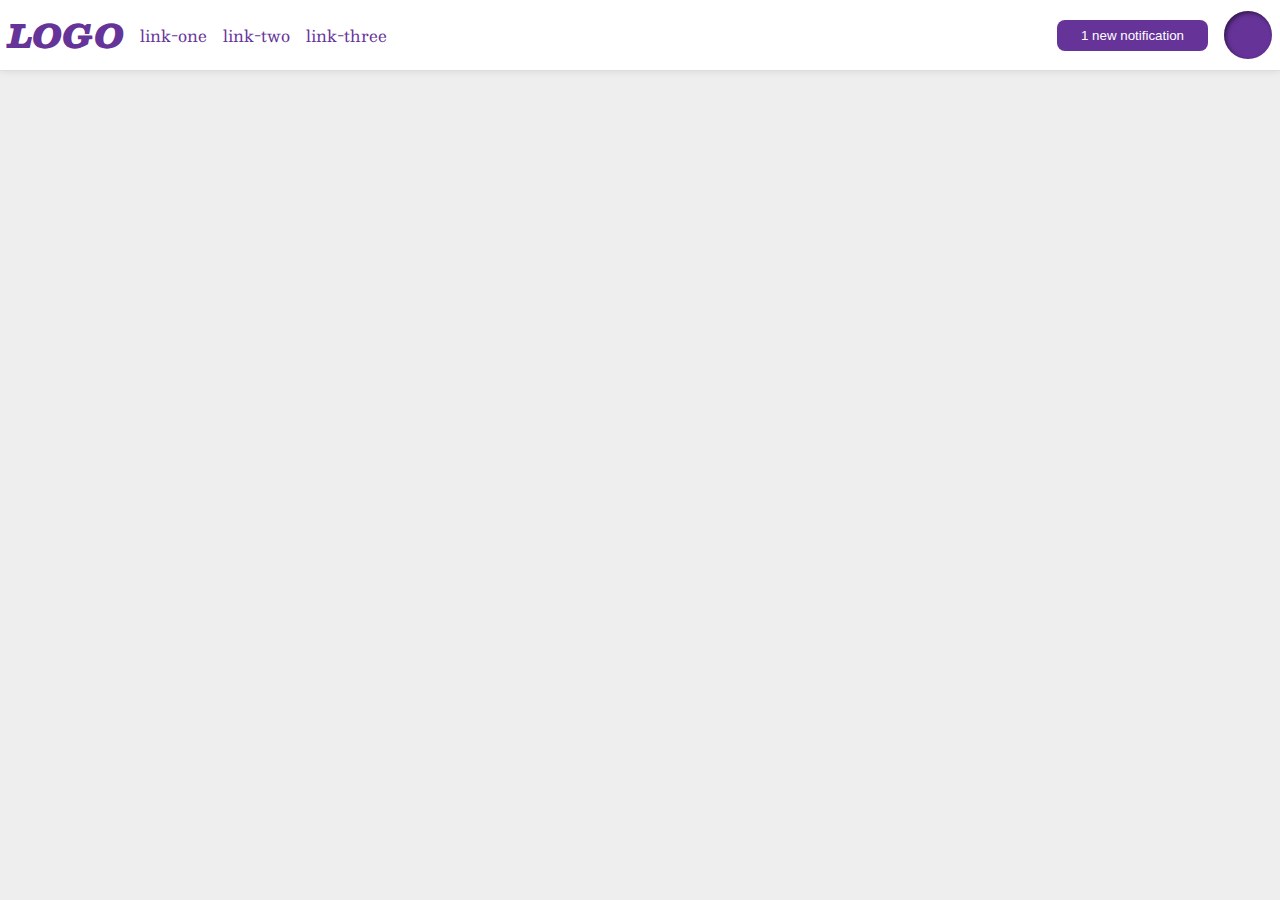
<file: flex/03-flex-header-2/index.html>
<!DOCTYPE html>
<html lang="en">
  <head>
    <meta charset="UTF-8">
    <meta http-equiv="X-UA-Compatible" content="IE=edge">
    <meta name="viewport" content="width=device-width, initial-scale=1.0">
    <title>Flex Header 2</title>
    <link rel="stylesheet" href="style.css">
  </head>
  <body>
    <div class="header">
      <div class="left">
        <div class="logo">
          LOGO
        </div>
        <ul class="links">
          <li><a href="google.com">link-one</a></li>
          <li><a href="google.com">link-two</a></li>
          <li><a href="google.com">link-three</a></li>
        </ul>
      </div>
      <div class="right">
        <button class="notifications">
          1 new notification
        </button>
        <div class="profile-image"></div>
      </div>
    </div>
  </body>
</html>
</file>
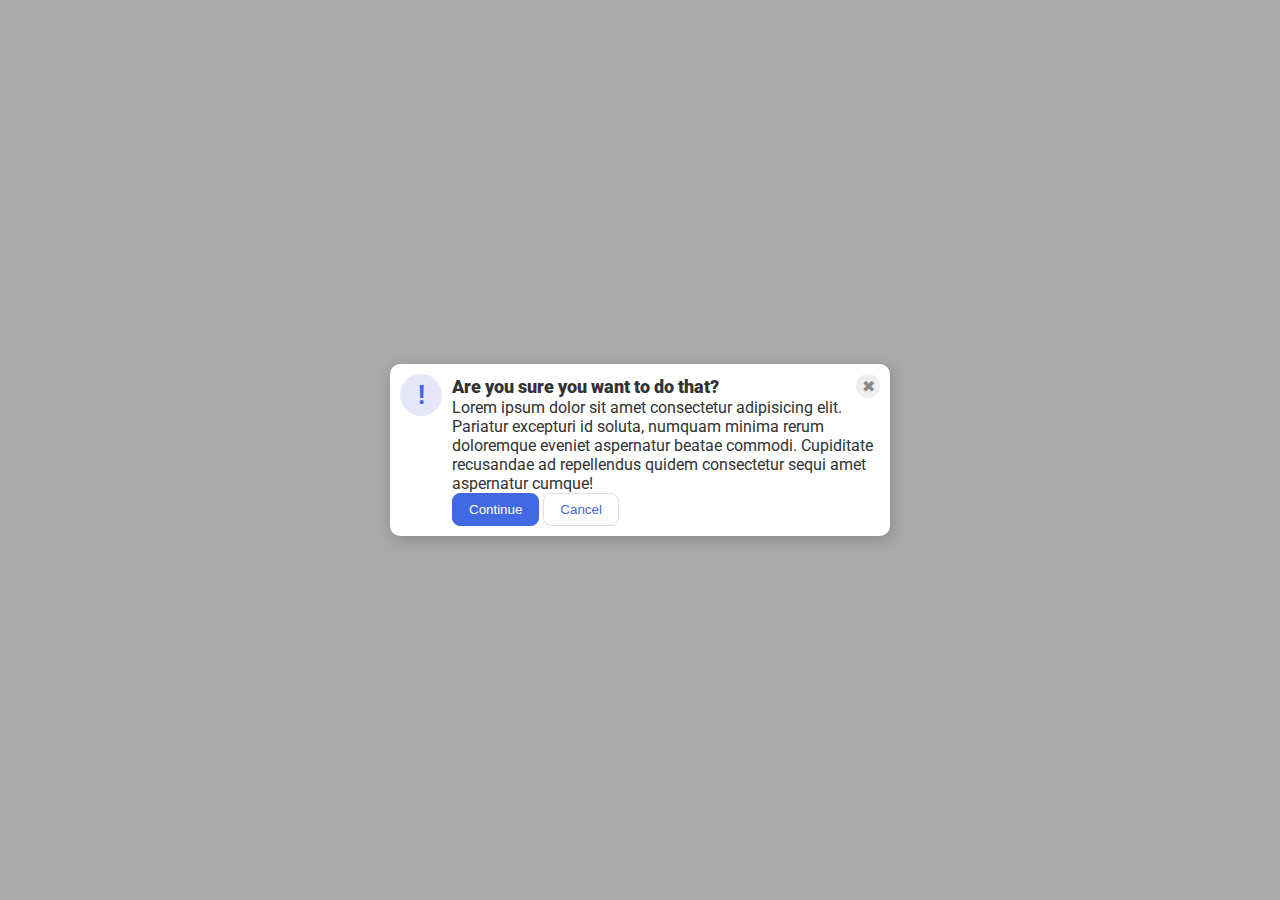
<file: flex/05-flex-modal/index.html>
<!DOCTYPE html>
<html lang="en">
  <head>
    <meta charset="UTF-8">
    <meta http-equiv="X-UA-Compatible" content="IE=edge">
    <meta name="viewport" content="width=device-width, initial-scale=1.0">
    <link rel="stylesheet" href="style.css">
    <title>Modal</title>
  </head>
  <body>
    <div class="modal">
      <div class="icon">!</div>
      <div class="main">
        <div class="header">Are you sure you want to do that?
        <button class="close-button">✖</button></div>
        <div class="text">Lorem ipsum dolor sit amet consectetur adipisicing elit. Pariatur excepturi id soluta, numquam minima rerum doloremque eveniet aspernatur beatae commodi. Cupiditate recusandae ad repellendus quidem consectetur sequi amet aspernatur cumque!</div>
        <button class="continue">Continue</button>
        <button class="cancel">Cancel</button>
      </div>
    </div>
  </body>
</html>
</file>
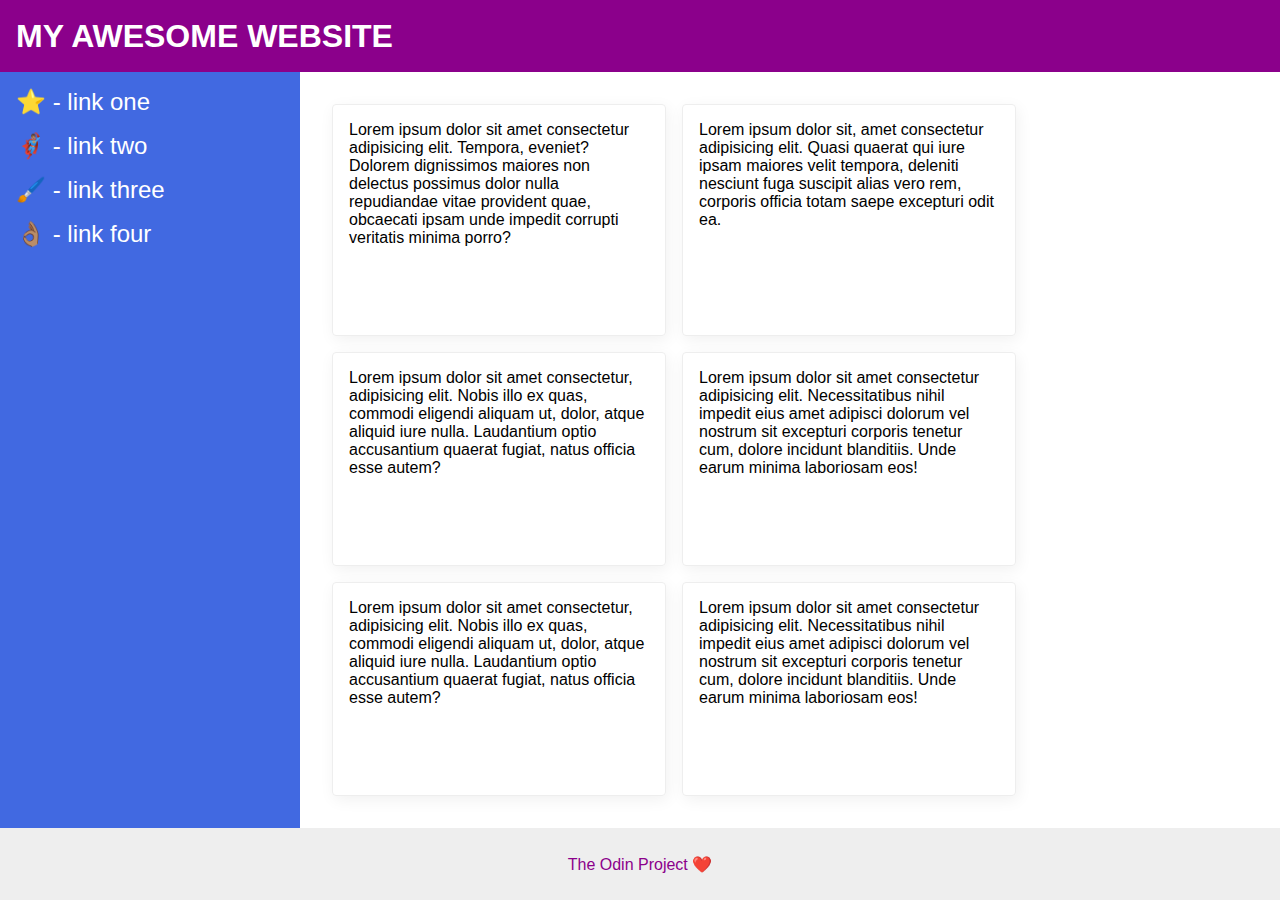
<file: flex/07-flex-layout-2/index.html>
<!DOCTYPE html>
<html lang="en">
  <head>
    <meta charset="UTF-8">
    <meta http-equiv="X-UA-Compatible" content="IE=edge">
    <meta name="viewport" content="width=device-width, initial-scale=1.0">
    <title>The Holy Grail</title>
    <link rel="stylesheet" href="style.css">
  </head>
  <body>
    <div class="header">
      MY AWESOME WEBSITE
    </div>
    <div class="main">
      <div class="sidebar">
        <div class="lent">
          <ul>
            <li><a href="#">⭐ - link one</a></li>
            <li><a href="#">🦸🏽‍♂️ - link two</a></li>
            <li><a href="#">🖌️ - link three</a></li>
            <li><a href="#">👌🏽 - link four</a></li>
          </ul>
        </div>
      </div>
      <div class="pad">
        <div class="card">Lorem ipsum dolor sit amet consectetur adipisicing elit. Tempora, eveniet? Dolorem dignissimos maiores non delectus possimus dolor nulla repudiandae vitae provident quae, obcaecati ipsam unde impedit corrupti veritatis minima porro?</div>
        <div class="card">Lorem ipsum dolor sit, amet consectetur adipisicing elit. Quasi quaerat qui iure ipsam maiores velit tempora, deleniti nesciunt fuga suscipit alias vero rem, corporis officia totam saepe excepturi odit ea.</div>
        <div class="card">Lorem ipsum dolor sit amet consectetur, adipisicing elit. Nobis illo ex quas, commodi eligendi aliquam ut, dolor, atque aliquid iure nulla. Laudantium optio accusantium quaerat fugiat, natus officia esse autem?</div>
        <div class="card">Lorem ipsum dolor sit amet consectetur adipisicing elit. Necessitatibus nihil impedit eius amet adipisci dolorum vel nostrum sit excepturi corporis tenetur cum, dolore incidunt blanditiis. Unde earum minima laboriosam eos!</div>
        <div class="card">Lorem ipsum dolor sit amet consectetur, adipisicing elit. Nobis illo ex quas, commodi eligendi aliquam ut, dolor, atque aliquid iure nulla. Laudantium optio accusantium quaerat fugiat, natus officia esse autem?</div>
        <div class="card">Lorem ipsum dolor sit amet consectetur adipisicing elit. Necessitatibus nihil impedit eius amet adipisci dolorum vel nostrum sit excepturi corporis tenetur cum, dolore incidunt blanditiis. Unde earum minima laboriosam eos!</div>
      </div>
    </div>
    <div class="footer">
      The Odin Project ❤️
    </div>
  </body>
</html>
</file>
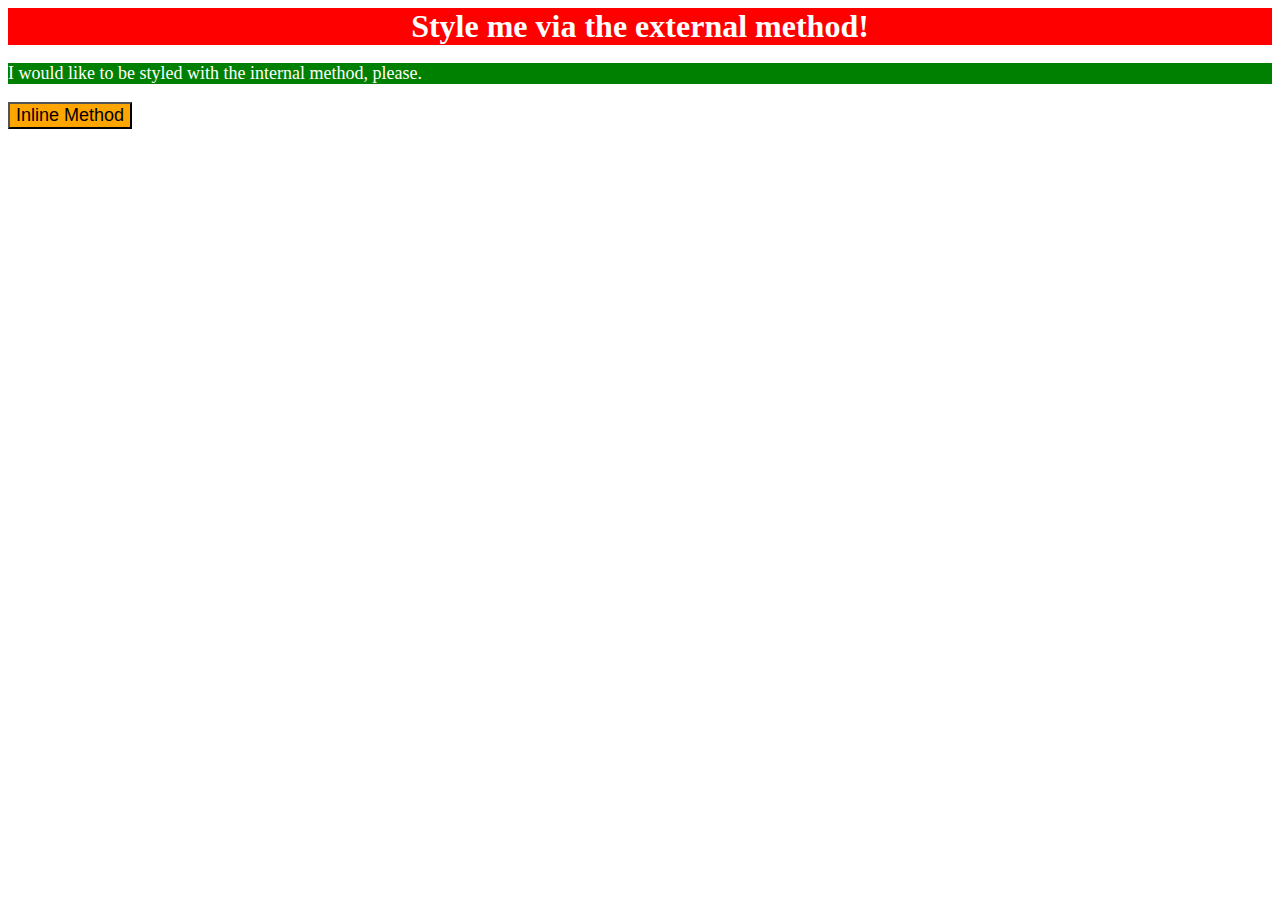
<file: foundations/01-css-methods/index.html>
<!DOCTYPE html>
<html lang="en">
  <head>
    <meta charset="UTF-8">
    <meta http-equiv="X-UA-Compatible" content="IE=edge">
    <meta name="viewport" content="width=device-width, initial-scale=1.0">
    <title>Methods for Adding CSS</title>
    <link rel="stylesheet" href="style.css">

    <style>
      p {
        background-color: green;
        color: white;
        font-size: 18px;
      }
    </style>
  </head>
  <body>
    <div>Style me via the external method!</div>
    <p>I would like to be styled with the internal method, please.</p>
    <button style="background-color: orange; font-size: 18px;">Inline Method</button>
  </body>
</html>
</file>
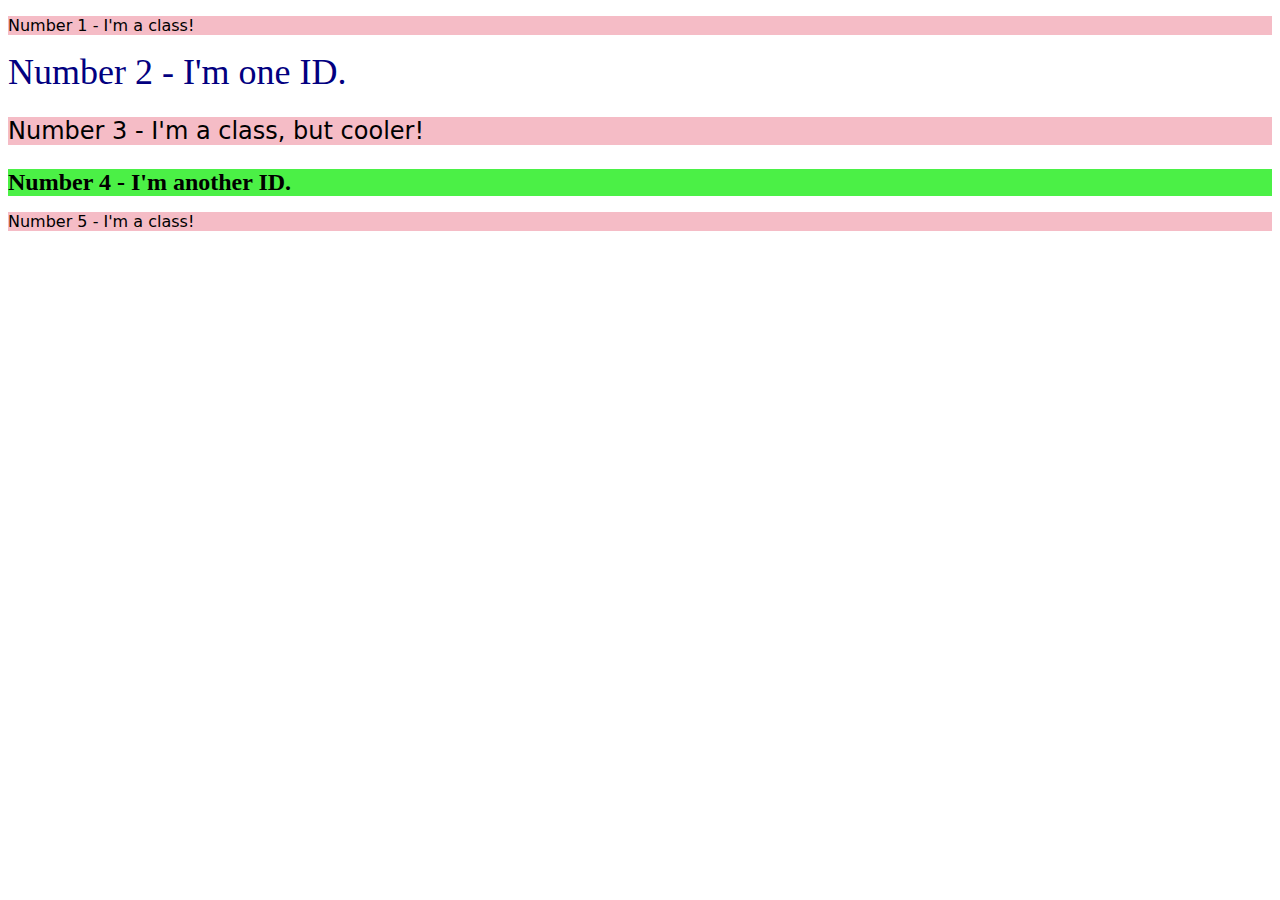
<file: foundations/02-class-id-selectors/index.html>
<!DOCTYPE html>
<html lang="en">
  <head>
    <meta charset="UTF-8">
    <meta http-equiv="X-UA-Compatible" content="IE=edge">
    <meta name="viewport" content="width=device-width, initial-scale=1.0">
    <title>Class and ID Selectors</title>
    <link rel="stylesheet" href="style.css">
  </head>
  <body>
    <p class="class0">Number 1 - I'm a class!</p>
    <div id="class2">Number 2 - I'm one ID.</div>
    <p class="class3">Number 3 - I'm a class, but cooler!</p>
    <div id="class4">Number 4 - I'm another ID.</div>
    <p class="class0">Number 5 - I'm a class!</p>
  </body>
</html>
</file>
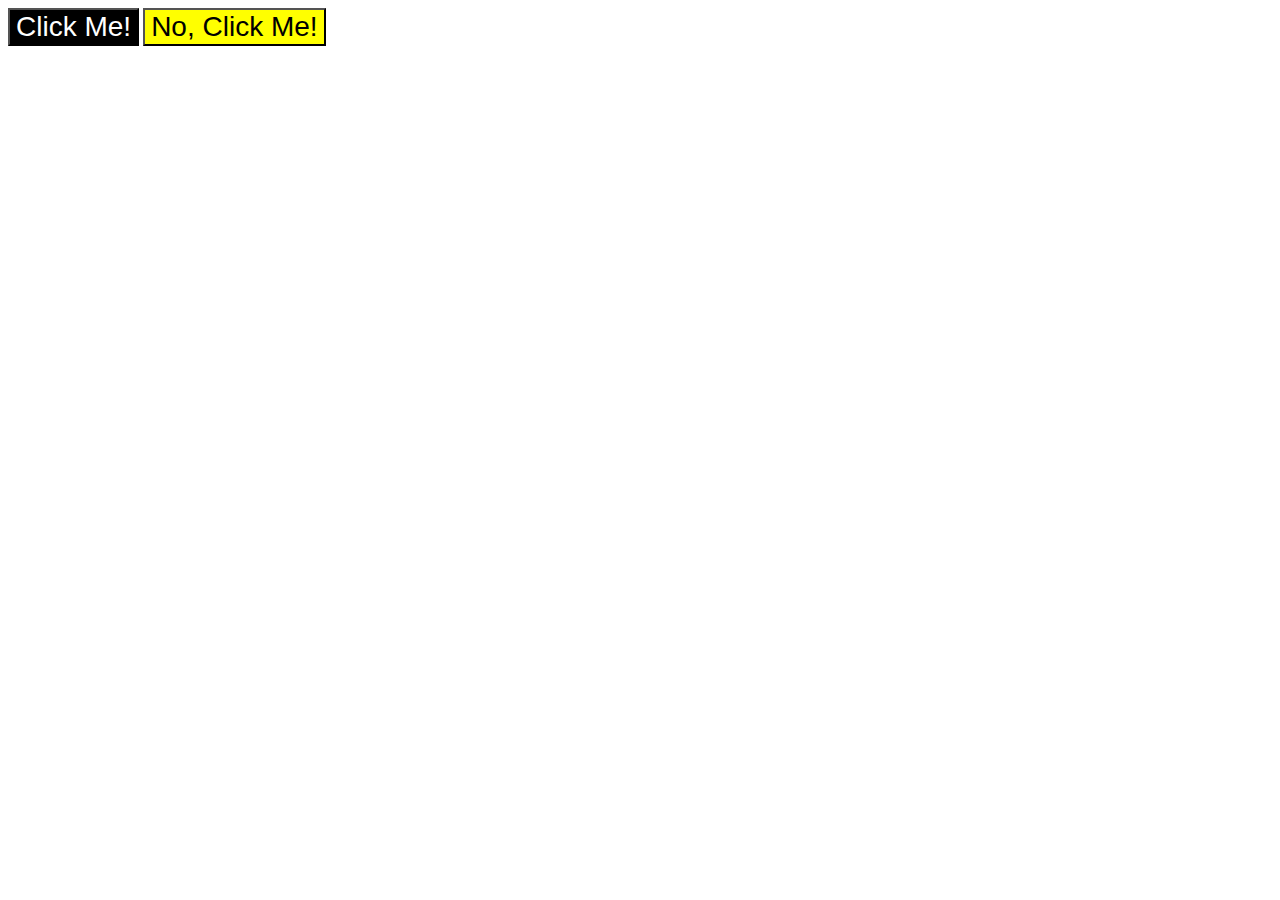
<file: foundations/03-grouping-selectors/index.html>
<!DOCTYPE html>
<html lang="en">
  <head>
    <meta charset="UTF-8">
    <meta http-equiv="X-UA-Compatible" content="IE=edge">
    <meta name="viewport" content="width=device-width, initial-scale=1.0">
    <title>Grouping Selectors</title>
    <link rel="stylesheet" href="style.css">
  </head>
  <body>
    <button class="hidorima">Click Me!</button>
    <button class="sensei">No, Click Me!</button>
  </body>
</html>
</file>
<file: flex/03-flex-header-2/style.css>
/* this is some magical font-importing.  
you'll learn about it later. */
@import url('https://fonts.googleapis.com/css2?family=Besley:ital,wght@0,400;1,900&display=swap');

body {
  margin: 0;
  background: #eee;
  font-family: Besley, serif;
}

.header {
  background: white;
  border-bottom: 1px solid #ddd;
  box-shadow: 0 0 8px rgba(0,0,0,.1);
}

.profile-image {
  background: rebeccapurple;
  box-shadow: inset 2px 2px 4px rgba(0,0,0,.5);
  border-radius: 50%;
  width: 48px;
  height: 48px;
}

.logo {
  color: rebeccapurple;
  font-size: 32px;
  font-weight: 900;
  font-style: italic;
 
}

button {
  border: none;
  border-radius: 8px;
  background: rebeccapurple;
  color: white;
  padding: 8px 24px;
}

a {
  /* this removes the line under our links */
  text-decoration: none;
  color: rebeccapurple;
}

ul {
  list-style-type: none;
  display: flex;
  margin: 0%;
  padding: 0%;
  gap: 16px;
}

.header{
  display: flex;
  align-items: center;
  padding: 8px;
  justify-content: space-between;
}

.left,.right{
  display: flex;
  align-items: center;
  gap: 16px;
}
</file>
<file: flex/05-flex-modal/style.css>
@import url('https://fonts.googleapis.com/css2?family=Roboto:wght@400;700&display=swap');

html, body {
  height: 100%;
}

body {
  font-family: Roboto, sans-serif;
  margin: 0;
  background: #aaa;
  color: #333;
  /* I'll give you this one for free lol */
  display: flex;
  align-items: center;
  justify-content: center;
}

.modal {
  background: white;
  width: 480px;
  border-radius: 10px;
  box-shadow: 2px 4px 16px rgba(0,0,0,.2);
  padding: 10px;

}

.icon {
  color: royalblue;
  font-size: 26px;
  font-weight: 700;
  background: lavender;
  width: 42px;
  height: 42px;
  border-radius: 50%;
  display: flex;
  align-items: center;
  justify-content: center;
}

.close-button {
  background: #eee;
  border-radius: 50%;
  color: #888;
  font-weight: 400;
  font-size: 16px;
  height: 24px;
  width: 24px;
  display: flex;
  align-items: center;
  justify-content: center;
  border: 1px solid #eee;
  padding: 0;
}

button {
  cursor: pointer;
  padding: 8px 16px;
  border-radius: 8px;
}

button.continue {
  background: royalblue;
  border: 1px solid royalblue;
  color: white;
}

button.cancel {
  background: white;
  border: 1px solid #ddd;
  color: royalblue;
}

/*solution*/


.modal{
  display: flex;
  margin: 10px;

}
.icon{
  flex-shrink: 0;
  margin-right: 10px ;
}

.header{
  display: flex;
  justify-content: space-between;
  align-items: center;
  font-weight: 900;
  font-size: large;
}
</file>
<file: flex/07-flex-layout-2/style.css>
body {
  font-family: -apple-system, BlinkMacSystemFont, 'Segoe UI', Roboto, Oxygen, Ubuntu, Cantarell, 'Open Sans', 'Helvetica Neue', sans-serif;
  margin: 0;
  min-height: 100vh;
}

.header {
  height: 72px;
  background: darkmagenta;
  color: white;
}

.footer {
  height: 72px;
  background: #eee;
  color: darkmagenta;
}

.sidebar {
  width: 300px;
  background: royalblue;
  box-sizing: border-box;
}

.card {
  border: 1px solid #eee;
  box-shadow: 2px 4px 16px rgba(0,0,0,.06);
  border-radius: 4px;
  width: 300px;
  padding: 16px;
}


body{
  display: flex;
  flex-direction: column;
}

.main{
  display: flex;
  flex: 1;
}

.header {
  display: flex;
  align-items: center;
  font-size: 32px;
  font-weight: 900;
  padding: 0 16px;
}

.footer {
  display: flex;
  justify-content: center;
  align-items: center;
}
.sidebar {
  min-width: 300px;
  flex-shrink: 0;
  padding: 16px;
}


a {
  text-decoration: none; 
   color: white;
  font-size: 24px;
}

ul {
  list-style: none;
  padding: 0;
  margin: 0;
 
}

.pad{
  display: flex;
  padding: 32px;
  flex-wrap: wrap;
  gap: 16px;
}

li{
  margin-bottom: 16px;
}
</file>
<file: foundations/01-css-methods/style.css>
div {
    background-color: red;
    color: white;
    font-size: 32px;
    text-align: center;
    font-weight: bold;
}
</file>
<file: foundations/02-class-id-selectors/style.css>
.class0,.class3{
    background-color: rgb(245, 188, 198);
    font-family: Verdana, 'DejaVu Sans', sans-serif;

}

#class2{
    color: rgb(2, 0, 128);
    font-size: 36px;
}
.class3{
    font-size: 24px;
}

#class4{
    background-color: rgb(75, 240, 70);
    font-size: 24px ;
    font-weight: bold;

}
</file>
<file: foundations/03-grouping-selectors/style.css>
.hidorima{
    background-color: black;
    color: white;
}

.sensei{
    background-color: yellow;

}

.hidorima,.sensei{
    font-family: Helvetica, 'Times New Roman', sans-serif;
    font-size: 28px;
}
</file>
